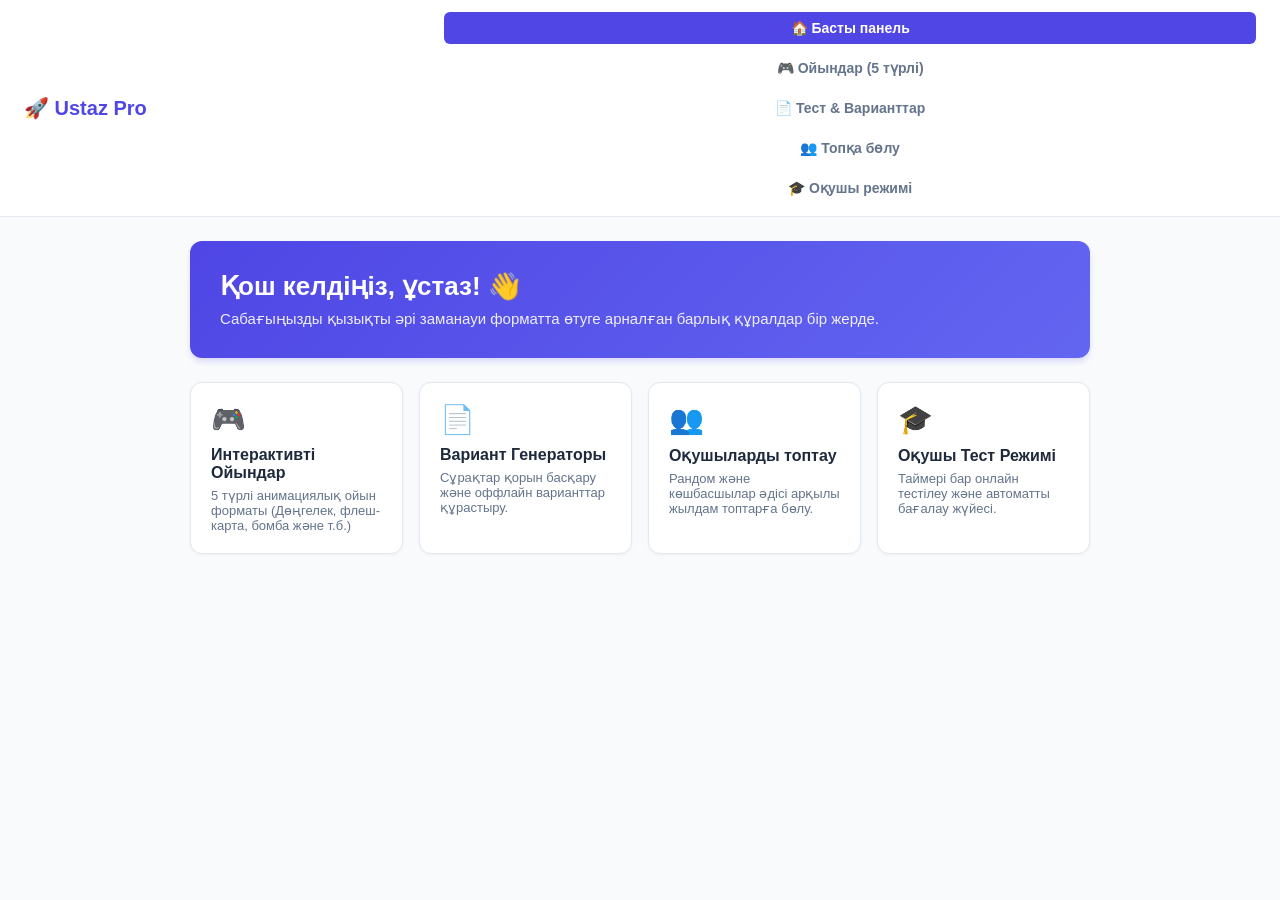
<file: index.html>
<!DOCTYPE html>
<html lang="kk">
<head>
    <meta charset="UTF-8">
    <meta name="viewport" content="width=device-width, initial-scale=1.0">
    <title>Мұғалім Порталы</title>
    <link rel="stylesheet" href="style.css">
</head>
<body>

    <!-- Заманауи Жоғарғы Мәзір -->
    <header class="app-header no-print">
        <div class="logo-area">
            <h2>🚀 Ustaz Pro</h2>
        </div>
        <nav class="nav-tabs">
            <button class="nav-btn active" data-tab="dashboard-tab">🏠 Басты панель</button>
            <button class="nav-btn" data-tab="game-tab">🎮 Ойындар (5 түрлі)</button>
            <button class="nav-btn" data-tab="test-gen-tab">📄 Тест & Варианттар</button>
            <button class="nav-btn" data-tab="grouping-tab">👥 Топқа бөлу</button>
            <button class="nav-btn" data-tab="student-quiz-tab">🎓 Оқушы режимі</button>
        </nav>
    </header>

    <main class="app-container">

        <!-- 1. БАСТЫ ПАНЕЛЬ -->
        <section id="dashboard-tab" class="tab-pane active">
            <div class="welcome-banner">
                <h1>Қош келдіңіз, ұстаз! 👋</h1>
                <p>Сабағыңызды қызықты әрі заманауи форматта өтуге арналған барлық құралдар бір жерде.</p>
            </div>
            <div class="dashboard-grid">
                <div class="dash-card" onclick="switchTab('game-tab')">
                    <div class="icon">🎮</div>
                    <h3>Интерактивті Ойындар</h3>
                    <p>5 түрлі анимациялық ойын форматы (Дөңгелек, флеш-карта, бомба және т.б.)</p>
                </div>
                <div class="dash-card" onclick="switchTab('test-gen-tab')">
                    <div class="icon">📄</div>
                    <h3>Вариант Генераторы</h3>
                    <p>Сұрақтар қорын басқару және оффлайн варианттар құрастыру.</p>
                </div>
                <div class="dash-card" onclick="switchTab('grouping-tab')">
                    <div class="icon">👥</div>
                    <h3>Оқушыларды топтау</h3>
                    <p>Рандом және көшбасшылар әдісі арқылы жылдам топтарға бөлу.</p>
                </div>
                <div class="dash-card" onclick="switchTab('student-quiz-tab')">
                    <div class="icon">🎓</div>
                    <h3>Оқушы Тест Режимі</h3>
                    <p>Таймері бар онлайн тестілеу және автоматты бағалау жүйесі.</p>
                </div>
            </div>
        </section>

        <!-- 2. ОЙЫН ҚҰРАСТЫРҒЫШ (5 ОЙЫН) -->
        <section id="game-tab" class="tab-pane">
            <div class="panel-card">
                <h2>🎮 Интерактивті Ойын Құрастырғыш</h2>
                <p class="subtitle">Сұрақтарды енгізіп, төмендегі ойындардың бірін таңдап сабақта ойнатыңыз:</p>
                
                <div class="form-group">
                    <label>Ойын тақырыбы:</label>
                    <input type="text" id="gameTitle" placeholder="Мысалы: Математикалық турнир">
                </div>

                <div id="game-questions-container">
                    <div class="game-input-row">
                        <input type="text" class="g-q-input" placeholder="1-сұрақ">
                        <input type="text" class="g-a-input" placeholder="Дұрыс жауабы">
                    </div>
                    <div class="game-input-row">
                        <input type="text" class="g-q-input" placeholder="2-сұрақ">
                        <input type="text" class="g-a-input" placeholder="Дұрыс жауабы">
                    </div>
                </div>

                <button type="button" class="btn-secondary" id="addGameFieldBtn">+ Тағы сұрақ қосу</button>

                <div class="game-selector-box">
                    <h4>Ойын форматын таңдаңыз:</h4>
                    <div class="game-btn-grid">
                        <button type="button" class="game-select-btn" data-game="wheel">🎡 1. Дөңгелек</button>
                        <button type="button" class="game-select-btn" data-game="flashcard">🃏 2. 3D Карта</button>
                        <button type="button" class="game-select-btn" data-game="match">🎯 3. Сәйкестік</button>
                        <button type="button" class="game-select-btn" data-game="bomb">💣 4. Бомба</button>
                        <button type="button" class="game-select-btn" data-game="quiz">🏆 5. Викторина</button>
                    </div>
                </div>

                <!-- Ойын ойнау аймағы -->
                <div id="gamePlayground" class="playground-area" style="display: none;">
                    <div class="playground-header">
                        <h3 id="playgroundTitle">Ойын</h3>
                        <button type="button" class="btn-close" id="closePlayground">✖ Жбу</button>
                    </div>

                    <!-- 1. Дөңгелек -->
                    <div class="sub-game" id="sub-wheel" style="display:none;">
                        <div class="wheel-box">
                            <div class="pointer">▼</div>
                            <div id="wheelCircle" class="wheel"></div>
                        </div>
                        <button type="button" class="btn-primary" id="spinWheelBtn" style="margin-top: 15px;">Дөңгелекті айналдыру 🌀</button>
                        <div id="wheelResult" class="game-res-text"></div>
                    </div>

                    <!-- 2. 3D Карта -->
                    <div class="sub-game" id="sub-flashcard" style="display:none;">
                        <div class="flashcard" id="flashCardElement">
                            <div class="card-inner">
                                <div class="card-front">
                                    <span class="badge">Сұрақ (Басып айналдырыңыз)</span>
                                    <p id="fcQText"></p>
                                </div>
                                <div class="card-back">
                                    <span class="badge">Жауап</span>
                                    <p id="fcAText"></p>
                                </div>
                            </div>
                        </div>
                        <button type="button" class="btn-primary" id="nextFcBtn" style="margin-top: 15px; width: auto;">Келесі карта ➡️</button>
                    </div>

                    <!-- 3. Сәйкестендіру -->
                    <div class="sub-game" id="sub-match" style="display:none;">
                        <p class="hint">Жұптарын тауып түртіңіз:</p>
                        <div id="matchGrid" class="match-grid"></div>
                    </div>

                    <!-- 4. Бомба -->
                    <div class="sub-game" id="sub-bomb" style="display:none; text-align: center;">
                        <div class="bomb-icon">💣</div>
                        <div id="bombTimer" class="bomb-time">10</div>
                        <h3 id="bombQ" style="margin: 15px 0;"></h3>
                        <p id="bombA" style="color: #27ae60; font-weight: bold; display: none;"></p>
                        <div style="display: flex; gap: 10px; justify-content: center; margin-top: 15px;">
                            <button type="button" class="btn-secondary" id="showBombAnsBtn" style="width: auto;">Жауапты көрсету</button>
                            <button type="button" class="btn-primary" id="nextBombBtn" style="width: auto;">Келесі сұрақ</button>
                        </div>
                    </div>

                    <!-- 5. Викторина -->
                    <div class="sub-game" id="sub-quiz" style="display:none;">
                        <h3 id="quizQ" style="margin-bottom: 15px;"></h3>
                        <div id="quizOptions" class="quiz-options"></div>
                        <p id="quizFeedback" style="margin-top: 15px; font-weight: bold;"></p>
                    </div>
                </div>
            </div>
        </section>

        <!-- 3. ТЕСТ ЖӘНЕ ВАРИАНТТАР -->
        <section id="test-gen-tab" class="tab-pane">
            <div class="panel-card">
                <h2>📄 Оффлайн Тест Генераторы</h2>
                <div class="form-group">
                    <label>Сұрақтарды енгізу форматы:</label>
                    <textarea id="questionInput" rows="6" placeholder="Қазақстанның астанасы қай қала?&#10;A) Алматы&#10;*B) Астана&#10;C) Шымкент"></textarea>
                </div>
                <button type="button" class="btn-primary" id="addQuestionBtn">Сұрақты базаға қосу ➕</button>

                <div class="list-header" style="margin-top: 20px;">
                    <p>Базадағы сұрақтар: <strong id="totalQuestions">0</strong></p>
                    <button type="button" class="btn-danger" id="clearQuestionsBtn">Базаны тазалау 🗑️</button>
                </div>
                <ul id="questionsList" class="questions-list"></ul>
            </div>

            <div class="panel-card" style="margin-top: 20px;">
                <h3>⚙️ Вариант Баптаулары</h3>
                <div class="form-row">
                    <div>
                        <label>Вариант саны:</label>
                        <input type="number" id="variantCount" value="2" min="1" max="10">
                    </div>
                    <div>
                        <label>Әр варианттағы сұрақ:</label>
                        <input type="number" id="questionsPerVariant" value="5" min="1">
                    </div>
                    <div>
                        <label>Уақыт (минут):</label>
                        <input type="number" id="testTimeMinutes" value="10" min="1">
                    </div>
                </div>
                <button type="button" class="btn-primary" id="generateVariantsBtn">Варианттарды генерациялау 🎲</button>
            </div>

            <div id="actionButtons" class="action-buttons no-print" style="display: none; margin-top: 15px;">
                <button type="button" class="btn-secondary" id="printBtn">🖨️ Басып шығару</button>
                <button type="button" class="btn-secondary" id="copyBtn" style="background: #e67e22;">📋 Көшіріп алу</button>
            </div>

            <div id="output"></div>

            <div class="panel-card" style="margin-top: 20px;">
                <div class="list-header">
                    <h3>📊 Оқушы нәтижелері</h3>
                    <button type="button" class="btn-danger" id="clearResultsBtn">Тазалау 🗑️</button>
                </div>
                <div class="table-container">
                    <table>
                        <thead>
                            <tr>
                                <th>№</th>
                                <th>Аты-жөні</th>
                                <th>Ұпай</th>
                                <th>Уақыты</th>
                            </tr>
                        </thead>
                        <tbody id="resultsTableBody">
                            <tr><td colspan="4" style="text-align: center; color: #777;">Нәтижелер жоқ</td></tr>
                        </tbody>
                    </table>
                </div>
            </div>
        </section>

        <!-- 4. ТОПҚА БӨЛУ -->
        <section id="grouping-tab" class="tab-pane">
            <div class="panel-card">
                <h2>👥 Оқушыларды топқа бөлу</h2>
                <div class="form-group">
                    <label>Оқушылар тізімі (әр жолға бір адам):</label>
                    <textarea id="studentsListInput" rows="5" placeholder="Айдын&#10;Аружан&#10;Бекзат&#10;Динара"></textarea>
                </div>
                <div class="form-row">
                    <div>
                        <label>Топ саны:</label>
                        <input type="number" id="groupCount" value="2" min="2" max="10">
                    </div>
                    <div>
                        <label>Бөлу әдісі:</label>
                        <select id="groupMethod">
                            <option value="random">🎲 Кездейсоқ (Рандом)</option>
                            <option value="sequential">🔢 Кезектік (1-2-3)</option>
                            <option value="leader">⭐ Көшбасшылар әдісі</option>
                        </select>
                    </div>
                </div>
                <button type="button" class="btn-primary" id="divideGroupsBtn">Топтарға бөлу 👥</button>
                <div id="groupsResultArea" class="groups-grid"></div>
            </div>
        </section>

        <!-- 5. ОҚУШЫ РЕЖИМІ -->
        <section id="student-quiz-tab" class="tab-pane">
            <div class="panel-card" style="max-width: 600px; margin: 0 auto;">
                <h2 style="text-align: center;">🎓 Онлайн Тест Тапсыру</h2>
                
                <div id="student-login-box" style="text-align: center; margin-top: 20px;">
                    <p class="hint">Бастау үшін аты-жөніңізді жазыңыз:</p>
                    <input type="text" id="studentNameInput" placeholder="Аты-жөніңіз (Мысалы: Айдын)" style="max-width: 300px; margin: 0 auto 15px auto;">
                    <p id="test-info-hint" style="font-size: 14px; color: #555; margin-bottom: 15px;"></p>
                    <button type="button" class="btn-primary" id="startQuizBtn" style="max-width: 300px; margin: 0 auto;">Тестті бастау 🚀</button>
                </div>

                <div id="interactive-quiz-box" style="display: none;">
                    <div class="quiz-top-bar">
                        <h4 id="student-greeting" style="margin: 0;"></h4>
                        <div id="timer-display" class="timer-badge">⏱️ 00:00</div>
                    </div>
                    <div id="quiz-question-container" class="quiz-q-box"></div>
                    <button type="button" class="btn-primary" id="nextQuizBtn">Келесі сұрақ</button>
                </div>
            </div>
        </section>

    </main>

    <script src="script.js"></script>
</body>
</html>
</file>
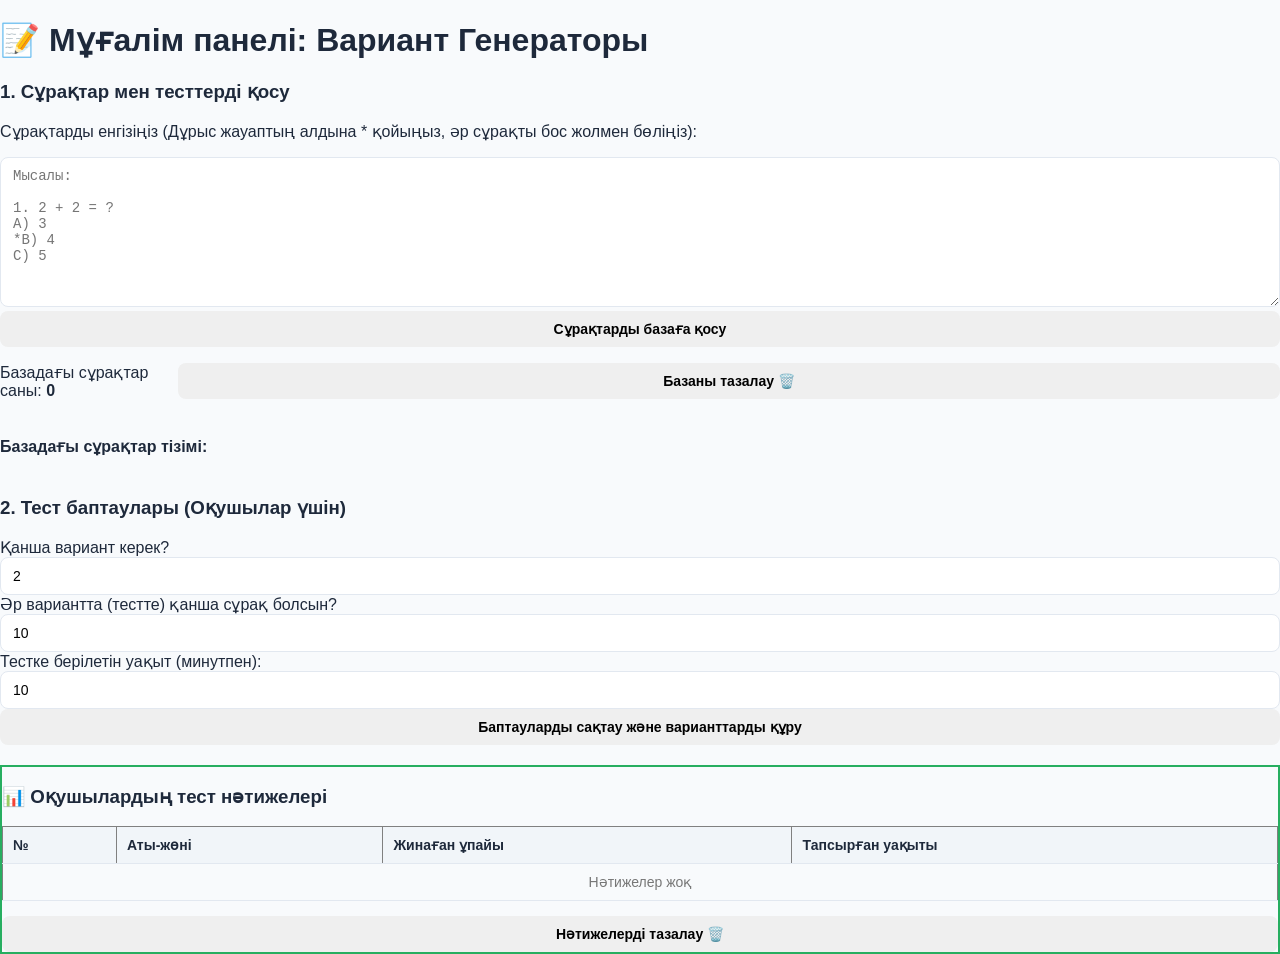
<file: teacher.html>
<!DOCTYPE html>
<html lang="kk">
<head>
    <meta charset="UTF-8">
    <meta name="viewport" content="width=device-width, initial-scale=1.0">
    <title>Мұғалім панелі - Вариант Генераторы</title>
    <link rel="stylesheet" href="style.css">
</head>
<body>
    <div class="container">
        <h1>📝 Мұғалім панелі: Вариант Генераторы</h1>
        
        <!-- Сұрақтарды қосу бөлімі -->
        <div class="card no-print">
            <h3>1. Сұрақтар мен тесттерді қосу</h3>
            <p class="hint">Сұрақтарды енгізіңіз (Дұрыс жауаптың алдына * қойыңыз, әр сұрақты бос жолмен бөліңіз):</p>
            
            <textarea id="questionInput" rows="8" placeholder="Мысалы:&#10;&#10;1. 2 + 2 = ?&#10;A) 3&#10;*B) 4&#10;C) 5"></textarea>
            
            <button type="button" onclick="addQuestions()">Сұрақтарды базаға қосу</button>
            
            <div class="list-header">
                <p>Базадағы сұрақтар саны: <strong id="totalQuestions">0</strong></p>
                <button type="button" onclick="clearAllQuestions()" class="btn-clear">Базаны тазалау 🗑️</button>
            </div>
            
            <h4>Базадағы сұрақтар тізімі:</h4>
            <ul id="questionsList" class="questions-list"></ul>
        </div>

        <!-- Тест баптаулары (Уақыт пен сұрақ саны) -->
        <div class="card no-print" style="margin-top: 20px;">
            <h3>2. Тест баптаулары (Оқушылар үшін)</h3>
            <label for="variantCount">Қанша вариант керек?</label>
            <input type="number" id="variantCount" min="1" max="10" value="2">
            
            <label for="questionsPerVariant">Әр вариантта (тестте) қанша сұрақ болсын?</label>
            <input type="number" id="questionsPerVariant" min="1" max="50" value="10">

            <label for="testTimeMinutes">Тестке берілетін уақыт (минутпен):</label>
            <input type="number" id="testTimeMinutes" min="1" max="120" value="10">

            <button type="button" onclick="generateVariants()" class="btn-generate">Баптауларды сақтау және варианттарды құру</button>
        </div>

        <!-- Оқушылардың нәтижелерін көру бөлімі -->
        <div class="card no-print" style="margin-top: 20px; border: 2px solid #27ae60;">
            <h3>📊 Оқушылардың тест нәтижелері</h3>
            <div style="overflow-x: auto; margin-top: 10px;">
                <table style="width: 100%; border-collapse: collapse; text-align: left;" border="1">
                    <thead>
                        <tr style="background: #f2f2f2;">
                            <th style="padding: 10px;">№</th>
                            <th style="padding: 10px;">Аты-жөні</th>
                            <th style="padding: 10px;">Жинаған ұпайы</th>
                            <th style="padding: 10px;">Тапсырған уақыты</th>
                        </tr>
                    </thead>
                    <tbody id="resultsTableBody">
                        <tr>
                            <td colspan="4" style="text-align: center; padding: 10px; color: #777;">Әзірге нәтижелер жоқ</td>
                        </tr>
                    </tbody>
                </table>
            </div>
            <button type="button" onclick="clearResults()" class="btn-clear" style="margin-top: 15px;">Нәтижелерді тазалау 🗑️</button>
        </div>

        <!-- Басқару батырмалары -->
        <div id="actionButtons" class="action-buttons no-print" style="display: none;">
            <button type="button" onclick="window.print()" class="btn-print">🖨️ Печать / PDF сақтау</button>
            <button type="button" onclick="copyToClipboard()" class="btn-copy">📋 Барлық вариантты көшіру</button>
        </div>

        <!-- Нәтиже шығатын жер -->
        <div id="output" class="output-section"></div>
    </div>

    <script src="script.js"></script>
</body>
</html>
</file>
<file: style.css>
:root {
    --primary: #4f46e5;
    --primary-hover: #4338ca;
    --success: #10b981;
    --danger: #ef4444;
    --bg-color: #f8fafc;
    --card-bg: #ffffff;
    --text-main: #1e293b;
    --text-muted: #64748b;
    --border-color: #e2e8f0;
}

body {
    font-family: 'Segoe UI', Tahoma, Geneva, Verdana, sans-serif;
    background-color: var(--bg-color);
    color: var(--text-main);
    margin: 0;
    padding: 0;
}

/* Header Navbar */
.app-header {
    background: #ffffff;
    border-bottom: 1px solid var(--border-color);
    padding: 12px 24px;
    display: flex;
    justify-content: space-between;
    align-items: center;
    position: sticky;
    top: 0;
    z-index: 100;
}

.logo-area h2 {
    margin: 0;
    color: var(--primary);
    font-size: 20px;
}

.nav-tabs {
    display: flex;
    gap: 8px;
    flex-wrap: wrap;
}

.nav-btn {
    background: transparent;
    border: none;
    color: var(--text-muted);
    padding: 8px 14px;
    border-radius: 6px;
    cursor: pointer;
    font-weight: 600;
    font-size: 14px;
    transition: all 0.2s;
}

.nav-btn:hover {
    background: #f1f5f9;
    color: var(--primary);
}

.nav-btn.active {
    background: var(--primary);
    color: white;
}

/* Container & Tabs */
.app-container {
    max-width: 900px;
    margin: 24px auto;
    padding: 0 16px;
}

.tab-pane {
    display: none;
}

.tab-pane.active {
    display: block;
}

/* Cards & Dashboard */
.panel-card {
    background: var(--card-bg);
    border-radius: 12px;
    padding: 24px;
    box-shadow: 0 1px 3px rgba(0,0,0,0.1);
    border: 1px solid var(--border-color);
    margin-bottom: 20px;
}

.welcome-banner {
    background: linear-gradient(135deg, #4f46e5, #6366f1);
    color: white;
    padding: 30px;
    border-radius: 12px;
    margin-bottom: 24px;
    box-shadow: 0 4px 6px -1px rgba(79, 70, 229, 0.2);
}

.welcome-banner h1 { margin: 0 0 8px 0; font-size: 26px; }
.welcome-banner p { margin: 0; opacity: 0.9; font-size: 15px; }

.dashboard-grid {
    display: grid;
    grid-template-columns: repeat(auto-fit, minmax(200px, 1fr));
    gap: 16px;
}

.dash-card {
    background: var(--card-bg);
    padding: 20px;
    border-radius: 12px;
    border: 1px solid var(--border-color);
    cursor: pointer;
    transition: transform 0.2s, box-shadow 0.2s;
    box-shadow: 0 1px 3px rgba(0,0,0,0.05);
}

.dash-card:hover {
    transform: translateY(-4px);
    box-shadow: 0 10px 15px -3px rgba(0,0,0,0.1);
    border-color: var(--primary);
}

.dash-card .icon { font-size: 28px; margin-bottom: 10px; }
.dash-card h3 { margin: 0 0 6px 0; font-size: 16px; color: var(--text-main); }
.dash-card p { margin: 0; font-size: 13px; color: var(--text-muted); }

/* Form Elements */
.form-group { margin-bottom: 16px; }
.form-group label { display: block; font-weight: 600; font-size: 14px; margin-bottom: 6px; }

.form-row {
    display: grid;
    grid-template-columns: repeat(auto-fit, minmax(140px, 1fr));
    gap: 12px;
    margin-bottom: 16px;
}

input[type="text"], input[type="number"], textarea, select {
    width: 100%;
    padding: 10px 12px;
    border: 1px solid var(--border-color);
    border-radius: 8px;
    font-size: 14px;
    box-sizing: border-box;
    outline: none;
    transition: border-color 0.2s;
    background: #fff;
}

input:focus, textarea:focus, select:focus {
    border-color: var(--primary);
    box-shadow: 0 0 0 3px rgba(79, 70, 229, 0.1);
}

textarea { resize: vertical; }

/* Buttons */
button {
    cursor: pointer;
    border: none;
    border-radius: 8px;
    font-weight: 600;
    font-size: 14px;
    padding: 10px 16px;
    transition: background 0.2s, transform 0.1s;
    width: 100%;
}

button:active { transform: scale(0.98); }

.btn-primary { background: var(--primary); color: white; }
.btn-primary:hover { background: var(--primary-hover); }

.btn-secondary { background: #e2e8f0; color: #334155; }
.btn-secondary:hover { background: #cbd5e1; }

.btn-danger { background: var(--danger); color: white; width: auto; padding: 6px 12px; font-size: 12px; }
.btn-danger:hover { background: #dc2626; }

/* Games Area */
.game-selector-box { margin-top: 20px; border-top: 1px solid var(--border-color); padding-top: 15px; }
.game-btn-grid { display: grid; grid-template-columns: repeat(auto-fit, minmax(130px, 1fr)); gap: 10px; margin-top: 10px; }
.game-select-btn { background: #f1f5f9; color: var(--text-main); border: 1px solid var(--border-color); padding: 10px; font-size: 13px; border-radius: 8px; }
.game-select-btn:hover { background: var(--primary); color: white; border-color: var(--primary); }

.playground-area {
    margin-top: 20px;
    background: #f8fafc;
    border: 2px solid var(--primary);
    border-radius: 12px;
    padding: 20px;
}

.playground-header {
    display: flex;
    justify-content: space-between;
    align-items: center;
    margin-bottom: 15px;
}

.btn-close { background: #cbd5e1; color: #1e293b; width: auto; padding: 5px 10px; font-size: 12px; }

/* Sub Games Styling */
.wheel-box { position: relative; width: 180px; height: 180px; margin: 0 auto; }
.pointer { position: absolute; top: -12px; left: 50%; transform: translateX(-50%); font-size: 22px; color: var(--danger); z-index: 10; }
.wheel { width: 100%; height: 100%; border-radius: 50%; border: 4px solid #1e293b; background: conic-gradient(#3b82f6 0 72deg, #10b981 72deg 144deg, #f59e0b 144deg 216deg, #8b5cf6 216deg 288deg, #ec4899 288deg 360deg); transition: transform 4s cubic-bezier(0.15, 0.7, 0.1, 1); }
.game-res-text { font-size: 16px; font-weight: bold; text-align: center; margin-top: 12px; color: var(--primary); min-height: 25px; }

/* 3D Flashcard */
.flashcard { width: 100%; max-width: 320px; height: 160px; perspective: 1000px; margin: 0 auto; cursor: pointer; }
.card-inner { position: relative; width: 100%; height: 100%; transition: transform 0.6s; transform-style: preserve-3d; box-shadow: 0 4px 6px rgba(0,0,0,0.1); border-radius: 10px; }
.flashcard.flipped .card-inner { transform: rotateY(180deg); }
.card-front, .card-back { position: absolute; width: 100%; height: 100%; backface-visibility: hidden; border-radius: 10px; display: flex; flex-direction: column; justify-content: center; align-items: center; padding: 15px; box-sizing: border-box; text-align: center; }
.card-front { background: var(--primary); color: white; }
.card-back { background: var(--success); color: white; transform: rotateY(180deg); }
.badge { font-size: 10px; background: rgba(255,255,255,0.2); padding: 2px 8px; border-radius: 10px; margin-bottom: 6px; }

/* Match Grid */
.match-grid { display: grid; grid-template-columns: 1fr 1fr; gap: 10px; }
.match-item { background: white; border: 1px solid var(--border-color); padding: 10px; border-radius: 8px; text-align: center; cursor: pointer; font-weight: 500; }
.match-item.selected { border-color: var(--primary); background: #e0e7ff; }
.match-item.matched { visibility: hidden; }

/* Bomb Game */
.bomb-icon { font-size: 40px; animation: bounce 0.6s infinite alternate; }
.bomb-time { font-size: 28px; font-weight: bold; color: var(--danger); }
@keyframes bounce { from { transform: translateY(0); } to { transform: translateY(-8px); } }

/* Quiz options */
.quiz-options { display: grid; grid-template-columns: 1fr 1fr; gap: 8px; }
.quiz-opt-btn { background: white; border: 1px solid var(--border-color); color: var(--text-main); text-align: left; }
.quiz-opt-btn:hover { background: #f1f5f9; border-color: var(--primary); }

/* Tables & Lists */
.list-header { display: flex; justify-content: space-between; align-items: center; margin-bottom: 10px; }
.questions-list { list-style: none; padding: 0; max-height: 200px; overflow-y: auto; margin: 0; }
.questions-list li { background: #f8fafc; padding: 8px 12px; margin-bottom: 6px; border-radius: 6px; display: flex; justify-content: space-between; align-items: center; border: 1px solid var(--border-color); font-size: 13px; }

.table-container { overflow-x: auto; }
table { width: 100%; border-collapse: collapse; font-size: 14px; }
th, td { padding: 10px; border-bottom: 1px solid var(--border-color); text-align: left; }
th { background: #f1f5f9; font-weight: 600; }

.variant-box { background: white; border-left: 4px solid var(--primary); padding: 15px; margin-top: 15px; border-radius: 8px; border: 1px solid var(--border-color); }
.variant-title { font-weight: bold; color: var(--primary); margin-bottom: 8px; }

/* Groups Grid */
.groups-grid { display: grid; grid-template-columns: repeat(auto-fit, minmax(180px, 1fr)); gap: 10px; margin-top: 15px; }
.group-card { background: #f8fafc; border: 1px solid var(--border-color); border-top: 3px solid #8b5cf6; padding: 10px; border-radius: 6px; font-size: 13px; }
.group-card h4 { margin: 0 0 6px 0; color: #8b5cf6; font-size: 14px; }

/* Student Quiz Mode */
.quiz-top-bar { display: flex; justify-content: space-between; align-items: center; margin-bottom: 12px; }
.timer-badge { background: #fee2e2; color: var(--danger); padding: 4px 10px; border-radius: 6px; font-weight: bold; font-size: 14px; }
.quiz-q-box { background: #f8fafc; padding: 15px; border-radius: 8px; border: 1px solid var(--border-color); margin-bottom: 15px; font-size: 15px; }

@media print {
    body { background: white; padding: 0; }
    .no-print, header { display: none !important; }
    .panel-card { border: none; box-shadow: none; padding: 0; }
}
</file>
